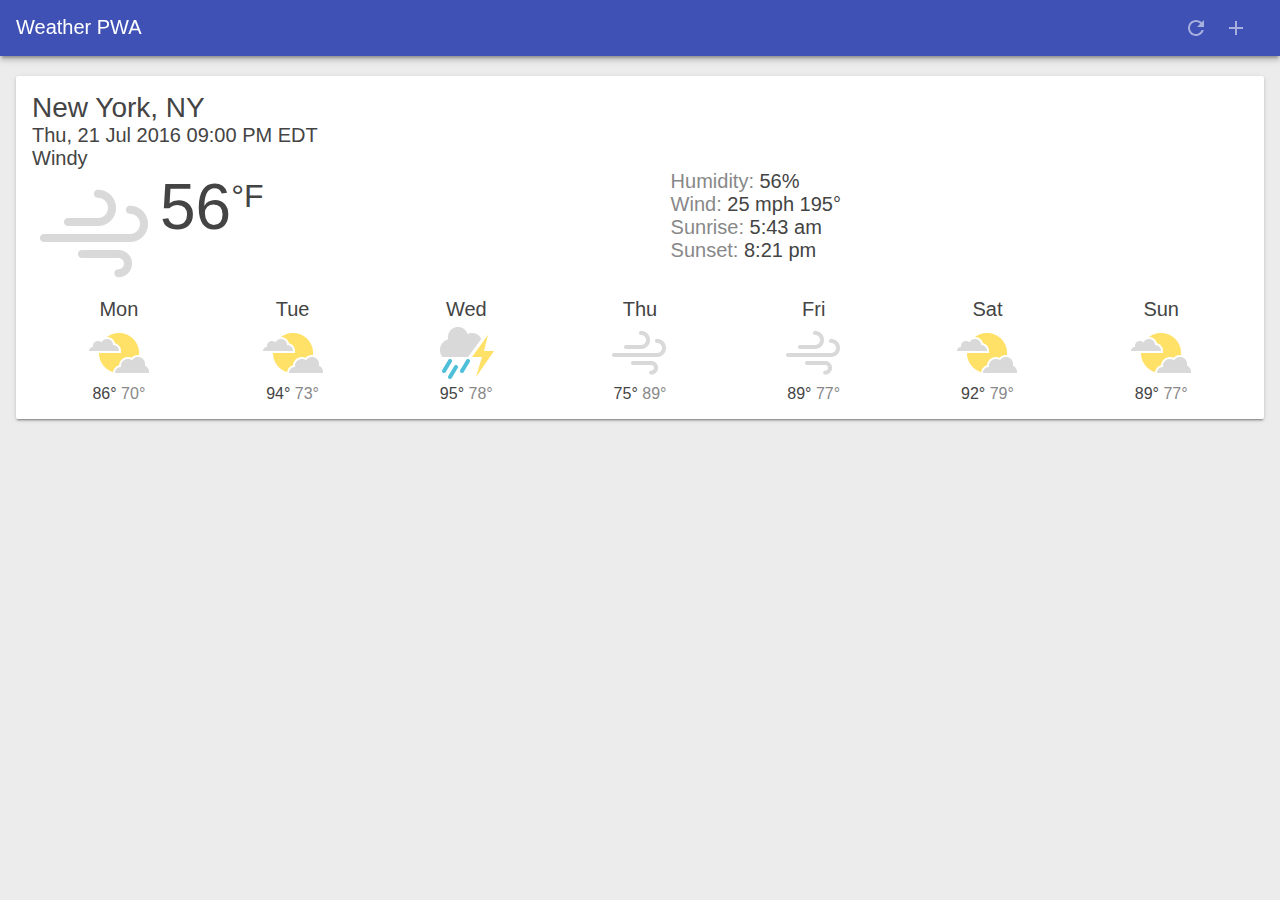
<file: projects/pwa/index.html>
<!--
 Copyright 2016 Google Inc.

 Licensed under the Apache License, Version 2.0 (the "License");
 you may not use this file except in compliance with the License.
 You may obtain a copy of the License at

      http://www.apache.org/licenses/LICENSE-2.0

 Unless required by applicable law or agreed to in writing, software
 distributed under the License is distributed on an "AS IS" BASIS,
 WITHOUT WARRANTIES OR CONDITIONS OF ANY KIND, either express or implied.
 See the License for the specific language governing permissions and
 limitations under the License.
-->

<!DOCTYPE html>
<html>
<head>
  <meta charset="utf-8">
  <meta http-equiv="X-UA-Compatible" content="IE=edge">
  <link rel="canonical" href="https://weather-pwa-sample.firebaseapp.com/final/">
  <meta name="viewport" content="width=device-width, initial-scale=1.0">
  <title>Weather PWA</title>
  <base href="/projects/pwa/">
  <link rel="stylesheet" type="text/css" href="styles/inline.css">

  <!-- TODO add manifest here -->
  <link rel="manifest" href="manifest.json">
  <!-- Add to home screen for Safari on iOS -->
  <meta name="apple-mobile-web-app-capable" content="yes">
  <meta name="apple-mobile-web-app-status-bar-style" content="black">
  <meta name="apple-mobile-web-app-title" content="Weather PWA">
  <link rel="apple-touch-icon" href="images/icons/icon-152x152.png">
  <meta name="msapplication-TileImage" content="images/icons/icon-144x144.png">
  <meta name="msapplication-TileColor" content="#2F3BA2">
</head>
<body>

  <header class="header">
    <h1 class="header__title">Weather PWA</h1>
    <button id="butRefresh" class="headerButton" aria-label="Refresh"></button>
    <button id="butAdd" class="headerButton" aria-label="Add"></button>
  </header>

  <main class="main">
    <div class="card cardTemplate weather-forecast" hidden>
      <div class="city-key" hidden></div>
      <div class="card-last-updated" hidden></div>
      <div class="location"></div>
      <div class="date"></div>
      <div class="description"></div>
      <div class="current">
        <div class="visual">
          <div class="icon"></div>
          <div class="temperature">
            <span class="value"></span><span class="scale">°F</span>
          </div>
        </div>
        <div class="description">
          <div class="humidity"></div>
          <div class="wind">
            <span class="value"></span>
            <span class="scale">mph</span>
            <span class="direction"></span>°
          </div>
          <div class="sunrise"></div>
          <div class="sunset"></div>
        </div>
      </div>
      <div class="future">
        <div class="oneday">
          <div class="date"></div>
          <div class="icon"></div>
          <div class="temp-high">
            <span class="value"></span>°
          </div>
          <div class="temp-low">
            <span class="value"></span>°
          </div>
        </div>
        <div class="oneday">
          <div class="date"></div>
          <div class="icon"></div>
          <div class="temp-high">
            <span class="value"></span>°
          </div>
          <div class="temp-low">
            <span class="value"></span>°
          </div>
        </div>
        <div class="oneday">
          <div class="date"></div>
          <div class="icon"></div>
          <div class="temp-high">
            <span class="value"></span>°
          </div>
          <div class="temp-low">
            <span class="value"></span>°
          </div>
        </div>
        <div class="oneday">
          <div class="date"></div>
          <div class="icon"></div>
          <div class="temp-high">
            <span class="value"></span>°
          </div>
          <div class="temp-low">
            <span class="value"></span>°
          </div>
        </div>
        <div class="oneday">
          <div class="date"></div>
          <div class="icon"></div>
          <div class="temp-high">
            <span class="value"></span>°
          </div>
          <div class="temp-low">
            <span class="value"></span>°
          </div>
        </div>
        <div class="oneday">
          <div class="date"></div>
          <div class="icon"></div>
          <div class="temp-high">
            <span class="value"></span>°
          </div>
          <div class="temp-low">
            <span class="value"></span>°
          </div>
        </div>
        <div class="oneday">
          <div class="date"></div>
          <div class="icon"></div>
          <div class="temp-high">
            <span class="value"></span>°
          </div>
          <div class="temp-low">
            <span class="value"></span>°
          </div>
        </div>
      </div>
    </div>
  </main>

  <div class="dialog-container">
    <div class="dialog">
      <div class="dialog-title">Add new city</div>
      <div class="dialog-body">
        <select id="selectCityToAdd">
          <!-- Values map to Yahoo Weather API Where On Earth Identifiers (WOEIDs).
               https://developer.yahoo.com/weather/documentation.html#req -->
          <option value="2357536">Austin, TX</option>
          <option value="2367105">Boston, MA</option>
          <option value="2379574">Chicago, IL</option>
          <option value="2459115">New York, NY</option>
          <option value="2475687">Portland, OR</option>
          <option value="2487956">San Francisco, CA</option>
          <option value="2490383">Seattle, WA</option>
        </select>
      </div>
      <div class="dialog-buttons">
        <button id="butAddCity" class="button">Add</button>
        <button id="butAddCancel" class="button">Cancel</button>
      </div>
    </div>
  </div>

  <div class="loader">
    <svg viewBox="0 0 32 32" width="32" height="32">
      <circle id="spinner" cx="16" cy="16" r="14" fill="none"></circle>
    </svg>
  </div>

  <!-- Uncomment the line below when ready to test with fake data -->
  <script src="scripts/app.js" async></script>

</body>
</html>
</file>
<file: projects/pwa/styles/inline.css>
/*
 * Copyright 2016 Google Inc.
 *
 * Licensed under the Apache License, Version 2.0 (the "License");
 * you may not use this file except in compliance with the License.
 * You may obtain a copy of the License at
 *
 *      http://www.apache.org/licenses/LICENSE-2.0
 *
 * Unless required by applicable law or agreed to in writing, software
 * distributed under the License is distributed on an "AS IS" BASIS,
 * WITHOUT WARRANTIES OR CONDITIONS OF ANY KIND, either express or implied.
 * See the License for the specific language governing permissions and
 * limitations under the License.
 */

* {
  box-sizing: border-box; }

html, body {
  padding: 0;
  margin: 0;
  height: 100%;
  width: 100%;
  font-family: 'Helvetica', 'Verdana', sans-serif;
  font-weight: 400;
  font-display: optional;
  color: #444;
  -webkit-font-smoothing: antialiased;
  -moz-osx-font-smoothing: grayscale; }

html {
  overflow: hidden; }

body {
  display: -webkit-box;
  display: -webkit-flex;
  display: -ms-flexbox;
  display: flex;
  -webkit-box-orient: vertical;
  -webkit-box-direction: normal;
  -webkit-flex-direction: column;
      -ms-flex-direction: column;
          flex-direction: column;
  -webkit-flex-wrap: nowrap;
      -ms-flex-wrap: nowrap;
          flex-wrap: nowrap;
  -webkit-box-pack: start;
  -webkit-justify-content: flex-start;
      -ms-flex-pack: start;
          justify-content: flex-start;
  -webkit-box-align: stretch;
  -webkit-align-items: stretch;
      -ms-flex-align: stretch;
          align-items: stretch;
  -webkit-align-content: stretch;
      -ms-flex-line-pack: stretch;
          align-content: stretch;
  background: #ececec; }

.header {
  width: 100%;
  height: 56px;
  color: #FFF;
  background: #3F51B5;
  position: fixed;
  font-size: 20px;
  box-shadow: 0 4px 5px 0 rgba(0, 0, 0, 0.14), 0 2px 9px 1px rgba(0, 0, 0, 0.12), 0 4px 2px -2px rgba(0, 0, 0, 0.2);
  padding: 16px 16px 0 16px;
  will-change: transform;
  display: -webkit-box;
  display: -webkit-flex;
  display: -ms-flexbox;
  display: flex;
  -webkit-box-orient: horizontal;
  -webkit-box-direction: normal;
  -webkit-flex-direction: row;
      -ms-flex-direction: row;
          flex-direction: row;
  -webkit-flex-wrap: nowrap;
      -ms-flex-wrap: nowrap;
          flex-wrap: nowrap;
  -webkit-box-pack: start;
  -webkit-justify-content: flex-start;
      -ms-flex-pack: start;
          justify-content: flex-start;
  -webkit-box-align: stretch;
  -webkit-align-items: stretch;
      -ms-flex-align: stretch;
          align-items: stretch;
  -webkit-align-content: center;
      -ms-flex-line-pack: center;
          align-content: center;
  -webkit-transition: -webkit-transform 0.233s cubic-bezier(0, 0, 0.21, 1) 0.1s;
  transition: -webkit-transform 0.233s cubic-bezier(0, 0, 0.21, 1) 0.1s;
  transition: transform 0.233s cubic-bezier(0, 0, 0.21, 1) 0.1s;
  transition: transform 0.233s cubic-bezier(0, 0, 0.21, 1) 0.1s, -webkit-transform 0.233s cubic-bezier(0, 0, 0.21, 1) 0.1s;
  z-index: 1000; }
  .header .headerButton {
    width: 24px;
    height: 24px;
    margin-right: 16px;
    text-indent: -30000px;
    overflow: hidden;
    opacity: 0.54;
    -webkit-transition: opacity 0.333s cubic-bezier(0, 0, 0.21, 1);
    transition: opacity 0.333s cubic-bezier(0, 0, 0.21, 1);
    border: none;
    outline: none;
    cursor: pointer; }
  .header #butRefresh {
    background: url(../images/ic_refresh_white_24px.svg) center center no-repeat; }
  .header #butAdd {
    background: url(../images/ic_add_white_24px.svg) center center no-repeat; }

.header__title {
  font-weight: 400;
  font-size: 20px;
  margin: 0;
  -webkit-box-flex: 1;
  -webkit-flex: 1;
      -ms-flex: 1;
          flex: 1; }

.loader {
  left: 50%;
  top: 50%;
  position: fixed;
  -webkit-transform: translate(-50%, -50%);
          transform: translate(-50%, -50%); }
  .loader #spinner {
    box-sizing: border-box;
    stroke: #673AB7;
    stroke-width: 3px;
    -webkit-transform-origin: 50%;
            transform-origin: 50%;
    -webkit-animation: line 1.6s cubic-bezier(0.4, 0, 0.2, 1) infinite, rotate 1.6s linear infinite;
            animation: line 1.6s cubic-bezier(0.4, 0, 0.2, 1) infinite, rotate 1.6s linear infinite; }

@-webkit-keyframes rotate {
  from {
    -webkit-transform: rotate(0);
            transform: rotate(0); }
  to {
    -webkit-transform: rotate(450deg);
            transform: rotate(450deg); } }

@keyframes rotate {
  from {
    -webkit-transform: rotate(0);
            transform: rotate(0); }
  to {
    -webkit-transform: rotate(450deg);
            transform: rotate(450deg); } }

@-webkit-keyframes line {
  0% {
    stroke-dasharray: 2, 85.964;
    -webkit-transform: rotate(0);
            transform: rotate(0); }
  50% {
    stroke-dasharray: 65.973, 21.9911;
    stroke-dashoffset: 0; }
  100% {
    stroke-dasharray: 2, 85.964;
    stroke-dashoffset: -65.973;
    -webkit-transform: rotate(90deg);
            transform: rotate(90deg); } }

@keyframes line {
  0% {
    stroke-dasharray: 2, 85.964;
    -webkit-transform: rotate(0);
            transform: rotate(0); }
  50% {
    stroke-dasharray: 65.973, 21.9911;
    stroke-dashoffset: 0; }
  100% {
    stroke-dasharray: 2, 85.964;
    stroke-dashoffset: -65.973;
    -webkit-transform: rotate(90deg);
            transform: rotate(90deg); } }

.main {
  padding-top: 60px;
  -webkit-box-flex: 1;
  -webkit-flex: 1;
      -ms-flex: 1;
          flex: 1;
  overflow-x: hidden;
  overflow-y: auto;
  -webkit-overflow-scrolling: touch; }

.dialog-container {
  background: rgba(0, 0, 0, 0.57);
  position: fixed;
  left: 0;
  top: 0;
  width: 100%;
  height: 100%;
  opacity: 0;
  pointer-events: none;
  will-change: opacity;
  -webkit-transition: opacity 0.333s cubic-bezier(0, 0, 0.21, 1);
  transition: opacity 0.333s cubic-bezier(0, 0, 0.21, 1); }

.dialog-container--visible {
  opacity: 1;
  pointer-events: auto; }

.dialog {
  background: #FFF;
  border-radius: 2px;
  box-shadow: 0 0 14px rgba(0, 0, 0, 0.24), 0 14px 28px rgba(0, 0, 0, 0.48);
  min-width: 280px;
  position: absolute;
  left: 50%;
  top: 50%;
  -webkit-transform: translate(-50%, -50%) translateY(30px);
          transform: translate(-50%, -50%) translateY(30px);
  -webkit-transition: -webkit-transform 0.333s cubic-bezier(0, 0, 0.21, 1) 0.05s;
  transition: -webkit-transform 0.333s cubic-bezier(0, 0, 0.21, 1) 0.05s;
  transition: transform 0.333s cubic-bezier(0, 0, 0.21, 1) 0.05s;
  transition: transform 0.333s cubic-bezier(0, 0, 0.21, 1) 0.05s, -webkit-transform 0.333s cubic-bezier(0, 0, 0.21, 1) 0.05s; }

.dialog > div {
  padding-left: 24px;
  padding-right: 24px; }

.dialog-title {
  padding-top: 20px;
  font-size: 1.25em; }

.dialog-body {
  padding-top: 20px;
  padding-bottom: 24px; }
  .dialog-body select {
    width: 100%;
    font-size: 2em; }

.dialog-buttons {
  padding: 8px !important;
  float: right; }

.card {
  padding: 16px;
  position: relative;
  box-sizing: border-box;
  background: #fff;
  border-radius: 2px;
  margin: 16px;
  box-shadow: 0 2px 2px 0 rgba(0, 0, 0, 0.14), 0 3px 1px -2px rgba(0, 0, 0, 0.2), 0 1px 5px 0 rgba(0, 0, 0, 0.12); }

.weather-forecast .location {
  font-size: 1.75em; }

.weather-forecast .date, .weather-forecast .description {
  font-size: 1.25em; }

.weather-forecast .current {
  display: -webkit-box;
  display: -webkit-flex;
  display: -ms-flexbox;
  display: flex; }
  .weather-forecast .current .icon {
    width: 128px;
    height: 128px; }
  .weather-forecast .current .visual {
    display: -webkit-box;
    display: -webkit-flex;
    display: -ms-flexbox;
    display: flex;
    font-size: 4em; }
    .weather-forecast .current .visual .scale {
      font-size: 0.5em;
      vertical-align: super; }
  .weather-forecast .current .visual, .weather-forecast .current .description {
    -webkit-box-flex: 1;
    -webkit-flex-grow: 1;
        -ms-flex-positive: 1;
            flex-grow: 1; }
  .weather-forecast .current .sunset:before {
    content: "Sunset: ";
    color: #888; }
  .weather-forecast .current .wind:before {
    content: "Wind: ";
    color: #888; }
  .weather-forecast .current .sunrise:before {
    content: "Sunrise: ";
    color: #888; }
  .weather-forecast .current .humidity:before {
    content: "Humidity: ";
    color: #888; }
  .weather-forecast .current .pollen:before {
    content: "Pollen Count: ";
    color: #888; }
  .weather-forecast .current .pcount:before {
    content: "Pollen ";
    color: #888; }

.weather-forecast .future {
  display: -webkit-box;
  display: -webkit-flex;
  display: -ms-flexbox;
  display: flex; }
  .weather-forecast .future .oneday {
    -webkit-box-flex: 1;
    -webkit-flex-grow: 1;
        -ms-flex-positive: 1;
            flex-grow: 1;
    text-align: center; }
    .weather-forecast .future .oneday .icon {
      width: 64px;
      height: 64px;
      margin-left: auto;
      margin-right: auto; }
    .weather-forecast .future .oneday .temp-high, .weather-forecast .future .oneday .temp-low {
      display: inline-block; }
    .weather-forecast .future .oneday .temp-low {
      color: #888; }

.weather-forecast .icon {
  background-repeat: no-repeat;
  background-size: contain; }
  .weather-forecast .icon.clear-day {
    background-image: url("../images/clear.png"); }
  .weather-forecast .icon.clear-night {
    background-image: url("../images/clear.png"); }
  .weather-forecast .icon.rain {
    background-image: url("../images/rain.png"); }
  .weather-forecast .icon.snow {
    background-image: url("../images/snow.png"); }
  .weather-forecast .icon.sleet {
    background-image: url("../images/sleet.png"); }
  .weather-forecast .icon.windy {
    background-image: url("../images/wind.png"); }
  .weather-forecast .icon.fog {
    background-image: url("../images/fog.png"); }
  .weather-forecast .icon.cloudy {
    background-image: url("../images/cloudy.png"); }
  .weather-forecast .icon.partly-cloudy-day {
    background-image: url("../images/partly-cloudy.png"); }
  .weather-forecast .icon.partly-cloudy-night {
    background-image: url("../images/partly-cloudy.png"); }
  .weather-forecast .icon.thunderstorms {
    background-image: url("../images/thunderstorm.png"); }

@media (max-width: 450px) {
  .weather-forecast .date, .weather-forecast .description {
    font-size: 0.9em; }
  .weather-forecast .current .icon {
    width: 96px;
    height: 96px; }
  .weather-forecast .current .visual {
    font-size: 3em; }
  .weather-forecast .future .oneday .icon {
    width: 32px;
    height: 32px; } }

.mdl-button {
  background: transparent;
  border: none;
  border-radius: 2px;
  color: black;
  position: relative;
  height: 36px;
  margin: 0;
  min-width: 64px;
  padding: 0 16px;
  display: inline-block;
  font-family: "Roboto", "Helvetica", "Arial", sans-serif;
  font-size: 14px;
  font-weight: 500;
  text-transform: uppercase;
  line-height: 1;
  letter-spacing: 0;
  overflow: hidden;
  will-change: box-shadow;
  -webkit-transition: box-shadow 0.2s cubic-bezier(0.4, 0, 1, 1), background-color 0.2s cubic-bezier(0.4, 0, 0.2, 1), color 0.2s cubic-bezier(0.4, 0, 0.2, 1);
  transition: box-shadow 0.2s cubic-bezier(0.4, 0, 1, 1), background-color 0.2s cubic-bezier(0.4, 0, 0.2, 1), color 0.2s cubic-bezier(0.4, 0, 0.2, 1);
  outline: none;
  cursor: pointer;
  text-decoration: none;
  text-align: center;
  line-height: 36px;
  vertical-align: middle; }
  .mdl-button::-moz-focus-inner {
    border: 0; }
  .mdl-button:hover {
    background-color: rgba(158, 158, 158, 0.2); }
  .mdl-button:focus:not(:active) {
    background-color: rgba(0, 0, 0, 0.12); }
  .mdl-button:active {
    background-color: rgba(158, 158, 158, 0.4); }
  .mdl-button.mdl-button--colored {
    color: #3f51b5; }
    .mdl-button.mdl-button--colored:focus:not(:active) {
      background-color: rgba(0, 0, 0, 0.12); }

.mdl-button--primary.mdl-button--primary {
  color: #3f51b5; }
  .mdl-button--primary.mdl-button--primary .mdl-ripple {
    background: white; }
  .mdl-button--primary.mdl-button--primary.mdl-button--raised, .mdl-button--primary.mdl-button--primary.mdl-button--fab {
    color: white;
    background-color: #3f51b5; }
</file>
